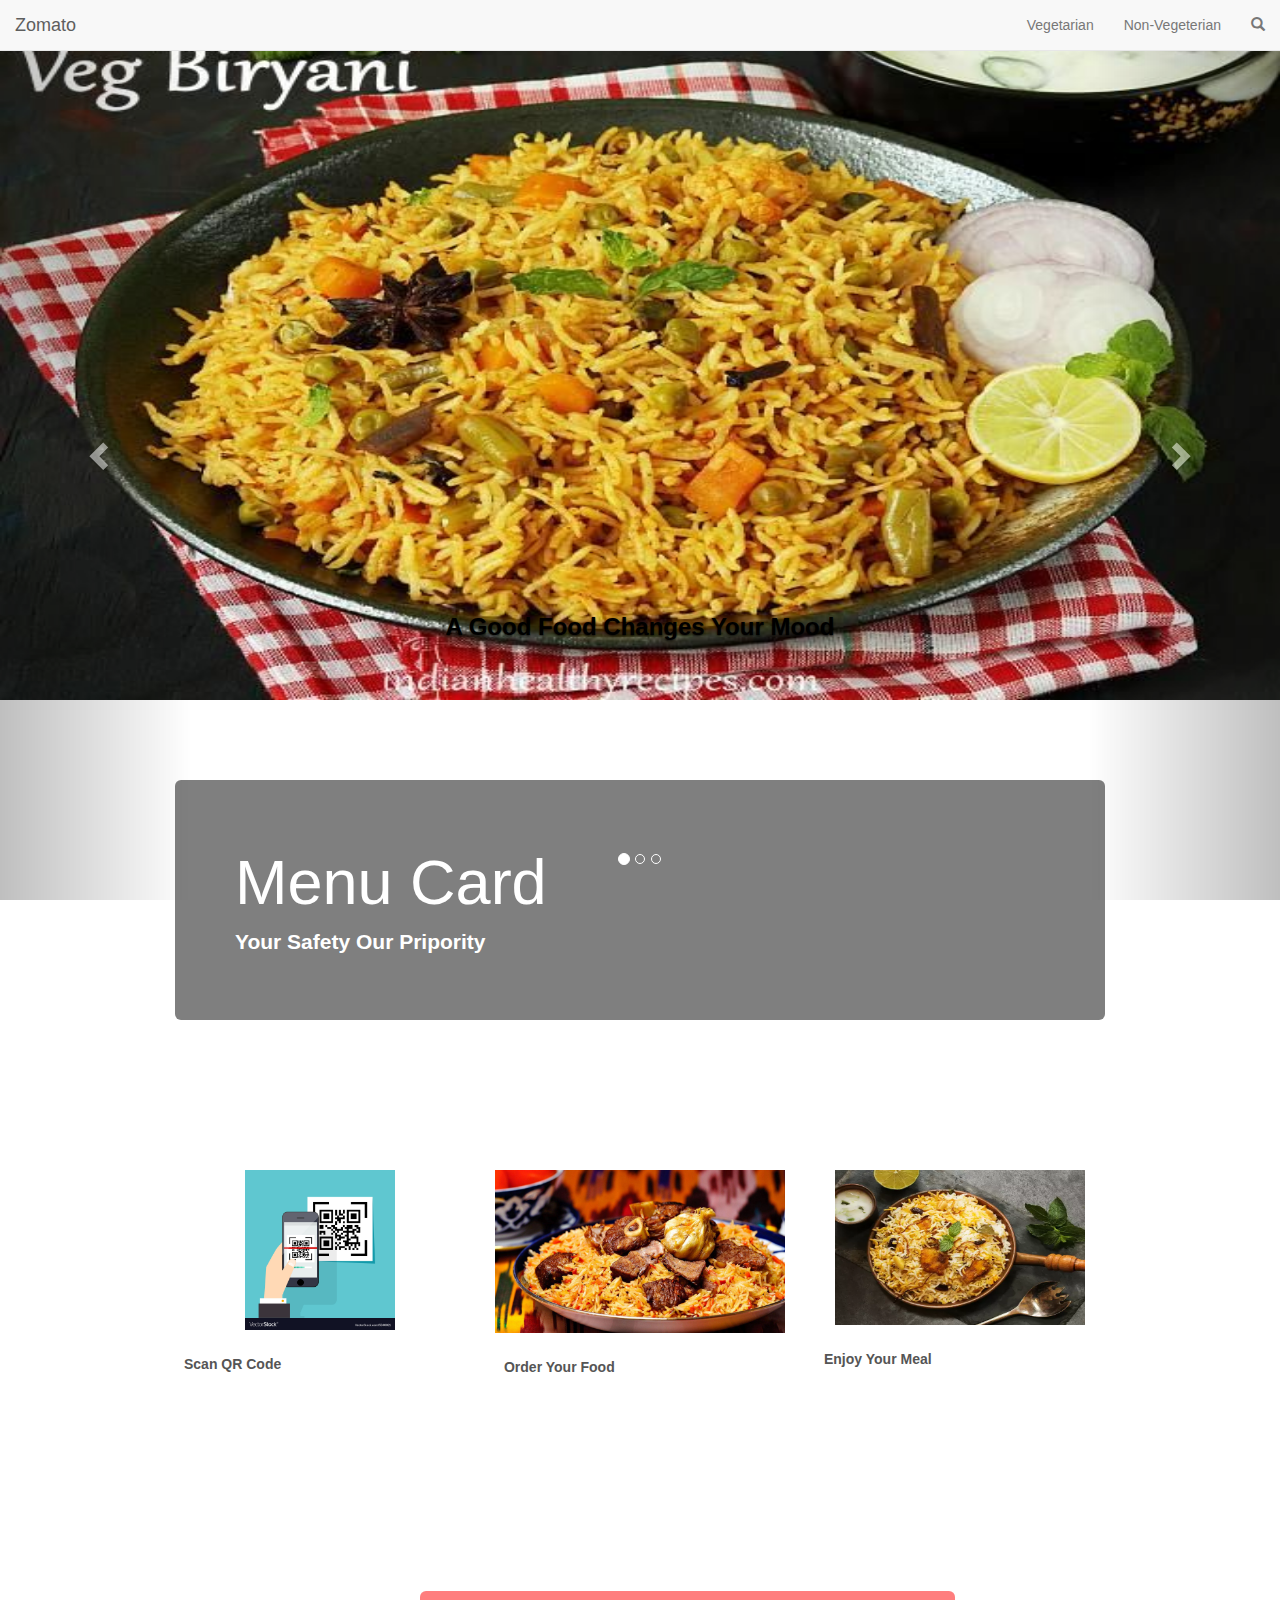
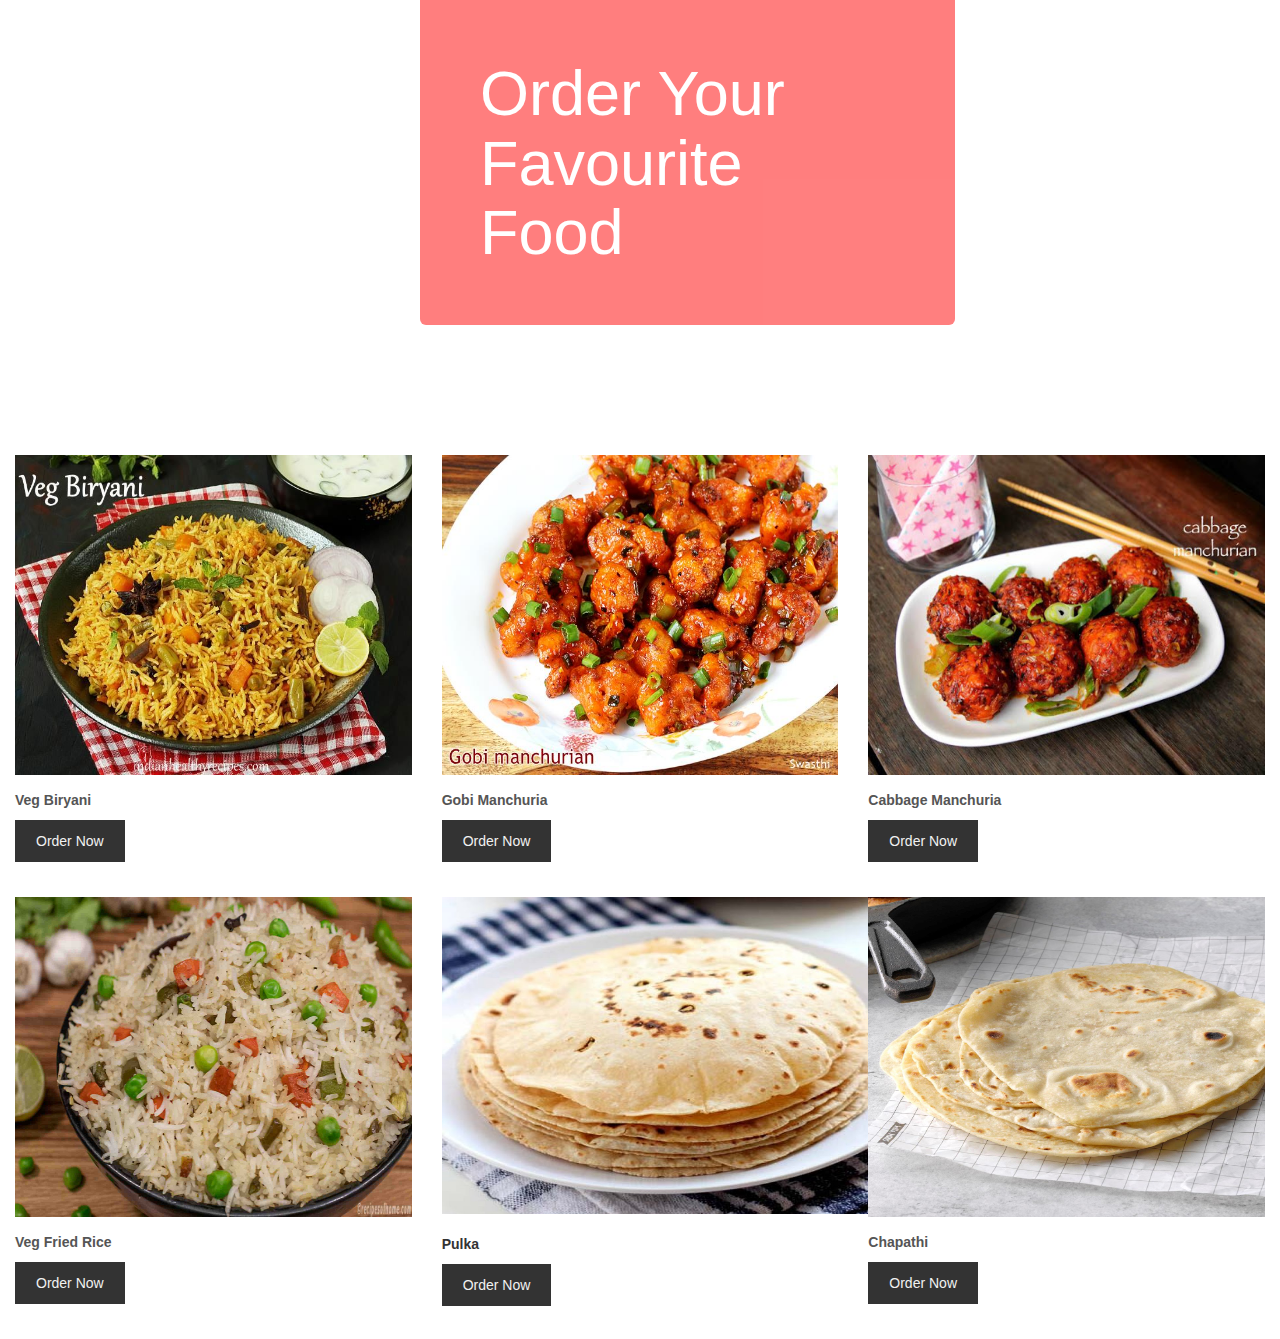
<file: index.html>
<!DOCTYPE html>
<html>
    <head>
        <title>Menu </title>
        <meta charset="utf-8">
        <meta name="viewport" content="width=device-width, initial-scale=1">
        <link rel="stylesheet" href="https://maxcdn.bootstrapcdn.com/bootstrap/3.4.1/css/bootstrap.min.css">
        <script src="https://ajax.googleapis.com/ajax/libs/jquery/3.5.1/jquery.min.js"></script>
        <script src="https://maxcdn.bootstrapcdn.com/bootstrap/3.4.1/js/bootstrap.min.js"></script>
      
        <!--css file-->
        <link rel="stylesheet" href="css/all.css">
       <!--awesomefont-->
        <link rel="stylesheet" href="css/all copy.css">
        <link rel="stylesheet" href="https://cdnjs.cloudflare.com/ajax/libs/font-awesome/4.7.0/css/font-awesome.min.css">


        <!-- google fonts -->
        <link href="https://fonts.googleapis.com/css?family=Courgette" rel="stylesheet">

    </head>
    <body>
        <nav class="navbar navbar-default navbar-fixed-top">
            <div class="container-fluid">
                <div class="navbar-header">
                    <button type="button" class="navbar-toggle" data-toggle="collapse" data-target="#myNavbar">
                        <span class="icon-bar"></span>
                        <span class="icon-bar"></span>
                        <span class="icon-bar"></span>                        
                      </button>
                      <a class="navbar-brand" href="#">Zomato</a>
                    </div>
                    <div class="collapse navbar-collapse" id="myNavbar">
                      <ul class="nav navbar-nav navbar-right">
                        <li><a class="active" href="index.html">Vegetarian</a></li>
                        <li><a href="in.html">Non-Vegeterian</a></li>
                        <li><a href="#"><span class="glyphicon glyphicon-search"></span></a></li>
                      </ul>
                    </div>
                  </div>
                </nav>



          





































        <div id="mycarousel" class="carousel-slide" data-ride="carousel">
            <ol class="carousel-indicators">
                <li data-target="mycarousel" data-slide-to="0" class="active"></li>
                <li data-target="mycarousel" data-slide-to="1"></li>
                <li data-target="mycarousel" data-slide-to="2"></li>
            </ol>
        <!--wrapper-->
        <div class="carousel-inner" role="listbox">
            <div class="item active">
               <img src="img/vegbir.jpg" style="height: 700px; width: 1500px;">
               <div class="carousel-caption">
                   <h3><strong>A Good Food Changes Your Mood</strong></h3>
               </div>
            </div>
            <div class="item">
                <img src="img/tortilla.jpg" style="height: 700px; width: 1500px;">
                <div class="carousel-caption">
                    <h3><strong>Your Food Like Your Home</strong> </h3>
                </div>
            </div>
            <div class="item">
                <img src="img/cabage man.jpg" style="height: 700px; width: 1500px;">
                <div class="carousel-caption">
                    <h3><strong>Enjoy Your Meal</strong></h3>
                </div>
            </div>
        </div>
         <!-- Left and right controls -->
    <a class="left carousel-control" href="#myCarousel" role="button" data-slide="prev">
        <span class="glyphicon glyphicon-chevron-left" aria-hidden="true"></span>
        <span class="sr-only">Previous</span>
      </a>
      <a class="right carousel-control" href="#myCarousel" role="button" data-slide="next">
        <span class="glyphicon glyphicon-chevron-right" aria-hidden="true"></span>
        <span class="sr-only">Next</span>
      </a>





        </div>



















        <div class="container">
          <div class="jumbotron text-centre" id="jumbotron">
            <h1>Menu Card</h1>
            <p><strong>Your Safety Our Pripority</strong></p>
          </div>
            

        <br><br><br><br><br><br>
        
           <div class="row">
            <div class="col-sm-4">
                <div class="thumbnail" id="thumbnail2">
                    <a href="img/scan-qr-code-to-mobile-phone-electronic-scan-vector-5940021.jpg" alt="QR" target="blank">
                    <img src="img/scan-qr-code-to-mobile-phone-electronic-scan-vector-5940021.jpg" style="height: 160px; width: 150px;" class="img-round">
                <div class="caption">
                    <p><strong>Scan QR Code</strong></p>
                </div></a>
                </div>
            </div>
            <div class="col-sm-4">
                <div class="thumbnail" id="thumbnail3">
                    <a href="img/wp3053378.jpg" alt="Order" target="blank">
                    <img src="img/wp3053378.jpg" id="img" class="img-round">
                <div class="caption">
                    <p><strong>Order Your Food</strong></p>
                </div></a>



                </div>
            </div>
            <div class="col-sm-4">
                <div class="thumbnail" id="thumbnail1">
                    <a href="img/eat-food-biryani-gettyimages-488481490.webp">
                    <img src="img/eat-food-biryani-gettyimages-488481490.webp" style="height: 155px; width: 250px;" class="img-round">
                <div class="caption">
                    <p><strong>Enjoy Your Meal</strong></p>
                </div></a>
                </div>
            </div>






        </div>
           </div>

           <div class="container">
              
            <div class="row">
              <div class="col-sm-12">
                <div class="jumbotron text-centre" id="Heading">
                  <h1>Order Your Favourite Food</h1>
                 </div>
              </div>
            </div>
               
           </div>
           <br>
           <div class="container-fluid">
            <div class="row">
              <div class="col-sm-4">
                  <div class="thumbnail order">
                      <img class="img-round" src="img/vegbir.jpg" style="height:320px;width: 430px;">
                      <p><b>Veg Biryani</b></p>
                      <button class="btn" data-toggle="modal" data-target="#myModal">Order Now</button>
                  </div>
              </div>

             
                <div class="col-sm-4">
                  <div class="thumbnail order">
                 <img class="img-round" src="img/gobi-manchurian-1.jpg" style="height:320px;width: 500px;">
                 <p><strong>Gobi Manchuria</strong></p>
                 <button class="btn" data-toggle="modal" data-target="#myModal">Order Now</button>
               </div>
             </div>
             
             
          
              <div class="col-sm-4">
               <div class="thumbnail order">
                   <img class="img-round" src="img/cabage man.jpg" style="height:320px;width: 500px;">
                   <p><b>Cabbage Manchuria</b></p>
                   <button class="btn" data-toggle="modal" data-target="#myModal">Order Now</button>
               </div>
             </div>

               <div class="col-sm-4">
                 <div class="thumbnail order">
                   <img src="img/veg fried.jpg" class="img-round" style="height:320px;width: 450px;">
                   <p> <strong>Veg Fried Rice</strong> </p>
                   <button class="btn" data-toggle="modal" data-target="#my-Modal">Order Now</button>
                 </div>
               </div>

               <div class="col-sm-4">
                 <div class="thumnail order"> 
                   <img src="img/pulka.jpg" class="img-round" style="height:317px;width: 450px;">
                 <p><strong><br>  Pulka</strong></p>
                  <button class="btn" data-target="#my-modal" data-toggle="modal">Order Now</button>
                  </div>
               </div>

               <div class="col-sm-4">
                 <div class="thumbnail order">
                   <img src="img/tortilla.jpg" class="img-round" style="height:320px;width: 480px;">
                   <p><strong>Chapathi</strong></p>
                   <button class="btn" data-target="#my-modal" data-toggle="modal">Order Now</button>
               
                 </div>
               </div>






             </div>
           </div>
          

              

<!-- Modal -->
<div class="modal fade" id="myModal" role="dialog">
  <div class="modal-dialog">

    <!-- Modal content-->
    <div class="modal-content">
      <div class="modal-header">
        <button type="button" class="close" data-dismiss="modal">&times;</button>
        <h4><span class="glyphicon glyphicon-lock"></span> Tickets</h4>
      </div>
      <div class="modal-body">
        <form role="form">
          <div class="form-group">
            <label for="psw"><span class="glyphicon glyphicon-cutlery"></span> Full Plate</label>
            <input type="number" class="form-control" id="psw" placeholder="How many?">
          </div>
          <div class="form-group">
            <label for="usrname"><span><i class="fa fa-pepper-hot"></i></span>Any Specifications</label>
            <input type="text" class="form-control" id="username" placeholder="Enter Specifications">
          </div>
          <button type="submit" class="btn btn-block">Pay
            <span class="glyphicon glyphicon-ok"></span>
          </button>
        </form>
      </div>
      <div class="modal-footer">
        <button type="submit" class="btn btn-danger btn-default pull-left" data-dismiss="modal">
          <span class="glyphicon glyphicon-remove"></span> Cancel
        </button>
        <p>Need <a href="#">help?</a></p>
      </div>
    </div>
  </div>
</div>
               
               













           
        
           </body>














</html>
</file>
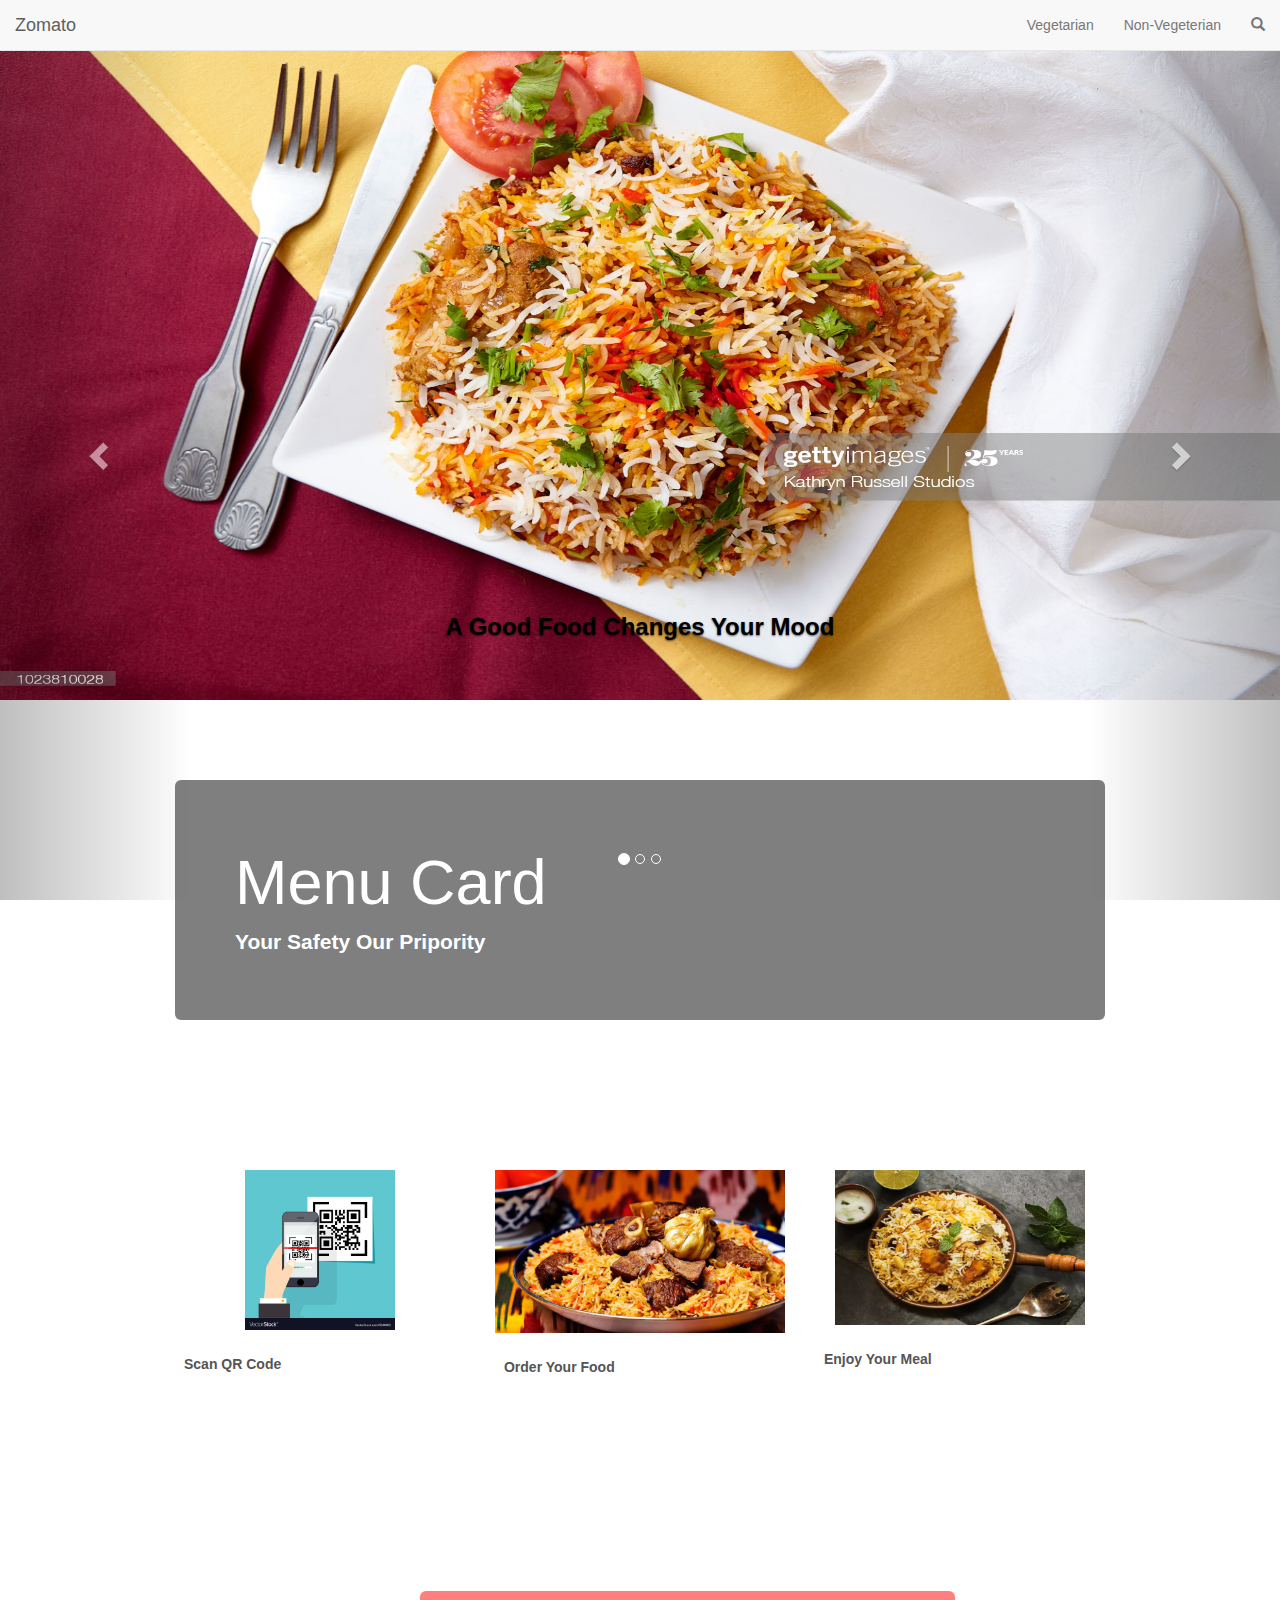
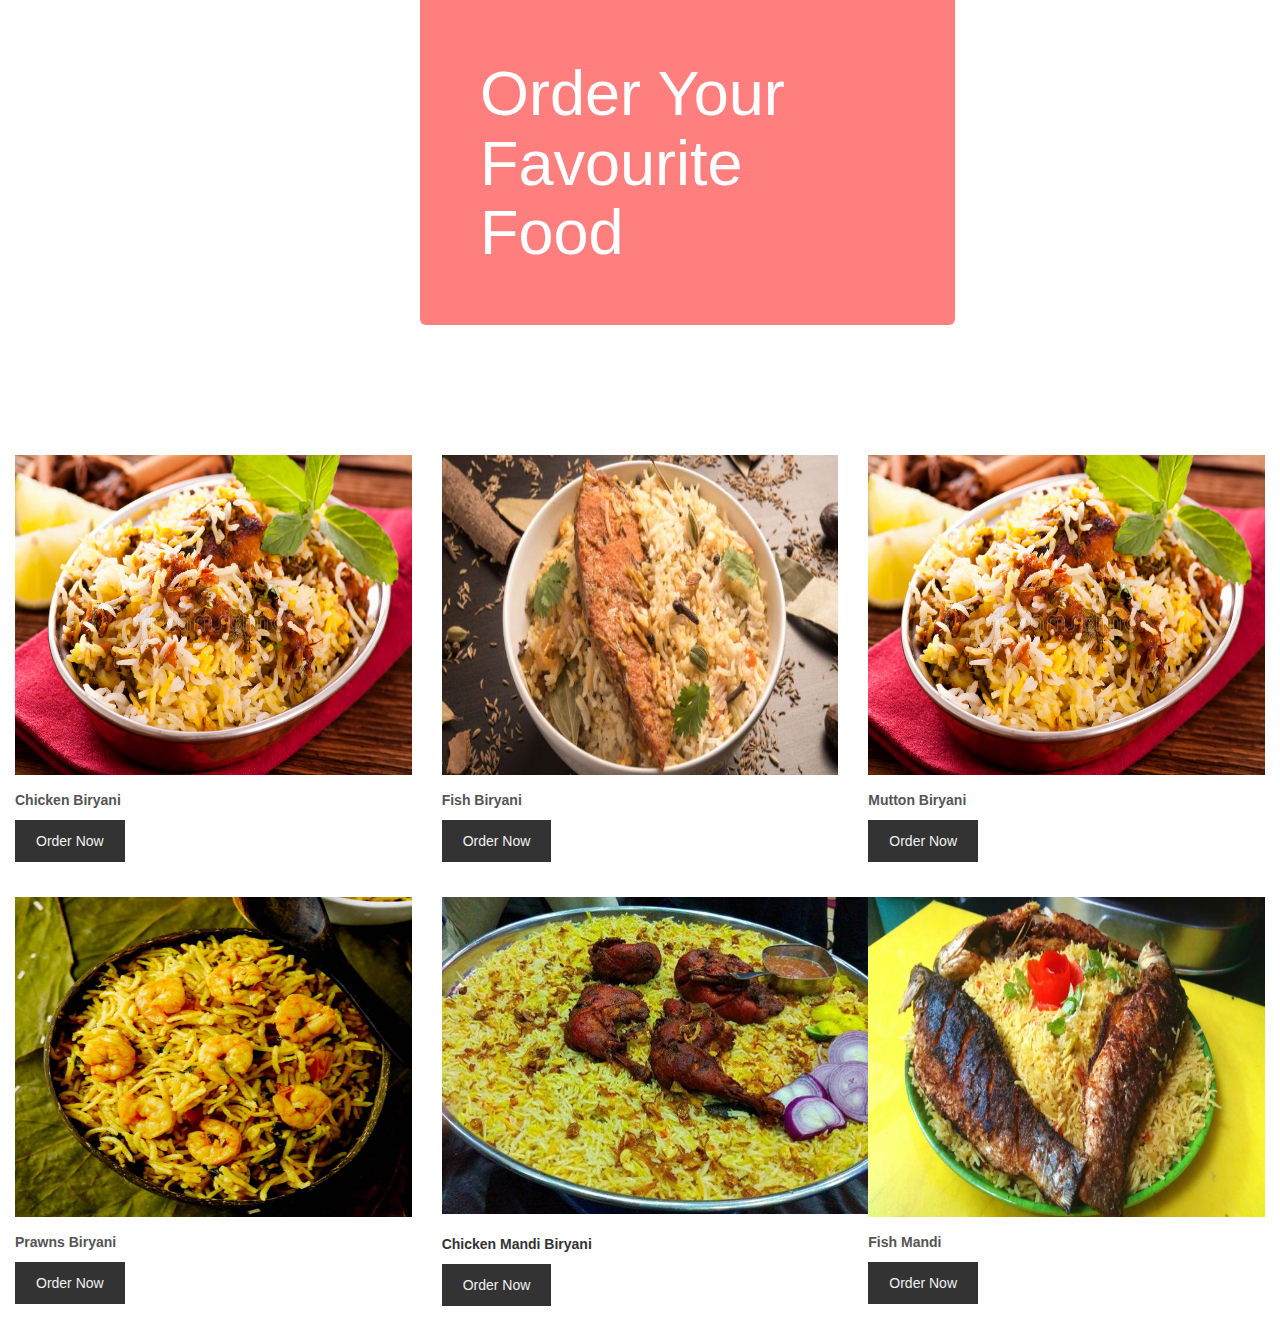
<file: in.html>
<!DOCTYPE html>
<html>
    <head>
        <title>Menu </title>
        <meta charset="utf-8">
        <meta name="viewport" content="width=device-width, initial-scale=1">
        <link rel="stylesheet" href="https://maxcdn.bootstrapcdn.com/bootstrap/3.4.1/css/bootstrap.min.css">
        <script src="https://ajax.googleapis.com/ajax/libs/jquery/3.5.1/jquery.min.js"></script>
        <script src="https://maxcdn.bootstrapcdn.com/bootstrap/3.4.1/js/bootstrap.min.js"></script>
      
        <!--css file-->
        <link rel="stylesheet" href="css/all.css">
       <!--awesomefont-->
        <link rel="stylesheet" href="css/all copy.css">
        <link rel="stylesheet" href="https://cdnjs.cloudflare.com/ajax/libs/font-awesome/4.7.0/css/font-awesome.min.css">


        <!-- google fonts -->
        <link href="https://fonts.googleapis.com/css?family=Courgette" rel="stylesheet">

    </head>
    <body>
        <nav class="navbar navbar-default navbar-fixed-top">
            <div class="container-fluid">
                <div class="navbar-header">
                    <button type="button" class="navbar-toggle" data-toggle="collapse" data-target="#myNavbar">
                        <span class="icon-bar"></span>
                        <span class="icon-bar"></span>
                        <span class="icon-bar"></span>                        
                      </button>
                      <a class="navbar-brand" href="#">Zomato</a>
                    </div>
                    <div class="collapse navbar-collapse" id="myNavbar">
                      <ul class="nav navbar-nav navbar-right">
                        <li><a class="active" href="index.html">Vegetarian</a></li>
                        <li><a href="in.html">Non-Vegeterian</a></li>
                        <li><a href="#"><span class="glyphicon glyphicon-search"></span></a></li>
                      </ul>
                    </div>
                  </div>
                </nav>



          





































        <div id="mycarousel" class="carousel-slide" data-ride="carousel">
            <ol class="carousel-indicators">
                <li data-target="mycarousel" data-slide-to="0" class="active"></li>
                <li data-target="mycarousel" data-slide-to="1"></li>
                <li data-target="mycarousel" data-slide-to="2"></li>
            </ol>
        <!--wrapper-->
        <div class="carousel-inner" role="listbox">
            <div class="item active">
               <img src="img/gettyimages-1023810028-2048x2048.jpg" style="height: 700px; width: 1500px;">
               <div class="carousel-caption">
                   <h3><strong>A Good Food Changes Your Mood</strong></h3>
               </div>
            </div>
            <div class="item">
                <img src="img/gettyimages-168918303-2048x2048.jpg" style="height: 700px; width: 1500px;">
                <div class="carousel-caption">
                    <h3><strong>Your Food Like Your Home</strong> </h3>
                </div>
            </div>
            <div class="item">
                <img src="img/gettyimages-522228964-2048x2048.jpg" style="height: 700px; width: 1500px;">
                <div class="carousel-caption">
                    <h3><strong>Enjoy Your Meal</strong></h3>
                </div>
            </div>
        </div>
         <!-- Left and right controls -->
    <a class="left carousel-control" href="#myCarousel" role="button" data-slide="prev">
        <span class="glyphicon glyphicon-chevron-left" aria-hidden="true"></span>
        <span class="sr-only">Previous</span>
      </a>
      <a class="right carousel-control" href="#myCarousel" role="button" data-slide="next">
        <span class="glyphicon glyphicon-chevron-right" aria-hidden="true"></span>
        <span class="sr-only">Next</span>
      </a>





        </div>



















        <div class="container">
          <div class="jumbotron text-centre" id="jumbotron">
            <h1>Menu Card</h1>
            <p><strong>Your Safety Our Pripority</strong></p>
          </div>
            

        <br><br><br><br><br><br>
        
           <div class="row">
            <div class="col-sm-4">
                <div class="thumbnail" id="thumbnail2">
                    <a href="img/scan-qr-code-to-mobile-phone-electronic-scan-vector-5940021.jpg" alt="QR" target="blank">
                    <img src="img/scan-qr-code-to-mobile-phone-electronic-scan-vector-5940021.jpg" style="height: 160px; width: 150px;" class="img-round">
                <div class="caption">
                    <p><strong>Scan QR Code</strong></p>
                </div></a>
                </div>
            </div>
            <div class="col-sm-4">
                <div class="thumbnail" id="thumbnail3">
                    <a href="img/wp3053378.jpg" alt="Order" target="blank">
                    <img src="img/wp3053378.jpg" id="img" class="img-round">
                <div class="caption">
                    <p><strong>Order Your Food</strong></p>
                </div></a>



                </div>
            </div>
            <div class="col-sm-4">
                <div class="thumbnail" id="thumbnail1">
                    <a href="img/eat-food-biryani-gettyimages-488481490.webp">
                    <img src="img/eat-food-biryani-gettyimages-488481490.webp" style="height: 155px; width: 250px;" class="img-round">
                <div class="caption">
                    <p><strong>Enjoy Your Meal</strong></p>
                </div></a>
                </div>
            </div>






        </div>
           </div>

           <div class="container">
              
            <div class="row">
              <div class="col-sm-12">
                <div class="jumbotron text-centre" id="Heading">
                  <h1>Order Your Favourite Food</h1>
                 </div>
              </div>
            </div>
               
           </div>
           <br>
           <div class="container-fluid">
            <div class="row">
              <div class="col-sm-4">
                  <div class="thumbnail order">
                      <img class="img-round" src="img/1.jpg" style="height:320px;width: 430px;">
                      <p><b>Chicken Biryani</b></p>
                      <button class="btn" data-toggle="modal" data-target="#myModal">Order Now</button>
                  </div>
              </div>

             
                <div class="col-sm-4">
                  <div class="thumbnail order">
                 <img class="img-round" src="img/fish.jpg" style="height:320px;width: 500px;">
                 <p><strong>Fish Biryani</strong></p>
                 <button class="btn" data-toggle="modal" data-target="#myModal">Order Now</button>
               </div>
             </div>
             
             
          
              <div class="col-sm-4">
               <div class="thumbnail order">
                   <img class="img-round" src="img/1.jpg" style="height:320px;width: 500px;">
                   <p><b>Mutton Biryani</b></p>
                   <button class="btn" data-toggle="modal" data-target="#myModal">Order Now</button>
               </div>
             </div>

               <div class="col-sm-4">
                 <div class="thumbnail order">
                   <img src="img/prawn-biryani-eral-biriyani-recipe-1.jpg" class="img-round" style="height:320px;width: 450px;">
                   <p> <strong>Prawns Biryani</strong> </p>
                   <button class="btn" data-toggle="modal" data-target="#my-Modal">Order Now</button>
                 </div>
               </div>

               <div class="col-sm-4">
                 <div class="thumnail order"> 
                   <img src="img/Mandi-i.jpg" class="img-round" style="height:317px;width: 450px;">
                 <p><strong><br>  Chicken Mandi Biryani</strong></p>
                  <button class="btn" data-target="#my-modal" data-toggle="modal">Order Now</button>
                  </div>
               </div>

               <div class="col-sm-4">
                 <div class="thumbnail order">
                   <img src="img/fish mandi.jpg" class="img-round" style="height:320px;width: 480px;">
                   <p><strong>Fish Mandi</strong></p>
                   <button class="btn" data-target="#my-modal" data-toggle="modal">Order Now</button>
               
                 </div>
               </div>






             </div>
           </div>
          

              

<!-- Modal -->
<div class="modal fade" id="myModal" role="dialog">
  <div class="modal-dialog">

    <!-- Modal content-->
    <div class="modal-content">
      <div class="modal-header">
        <button type="button" class="close" data-dismiss="modal">&times;</button>
        <h4><span class="glyphicon glyphicon-lock"></span> Tickets</h4>
      </div>
      <div class="modal-body">
        <form role="form">
          <div class="form-group">
            <label for="psw"><span class="glyphicon glyphicon-cutlery"></span> Full Plate</label>
            <input type="number" class="form-control" id="psw" placeholder="How many?">
          </div>
          <div class="form-group">
            <label for="usrname"><span><i class="fa fa-pepper-hot"></i></span>Any Specifications</label>
            <input type="text" class="form-control" id="username" placeholder="Enter Specifications">
          </div>
          <button type="submit" class="btn btn-block">Pay
            <span class="glyphicon glyphicon-ok"></span>
          </button>
        </form>
      </div>
      <div class="modal-footer">
        <button type="submit" class="btn btn-danger btn-default pull-left" data-dismiss="modal">
          <span class="glyphicon glyphicon-remove"></span> Cancel
        </button>
        <p>Need <a href="#">help?</a></p>
      </div>
    </div>
  </div>
</div>
               
               













           
        
           </body>














</html>
</file>
<file: css/all.css>
*{
    box-sizing: border-box;
}
.container{
    padding: 80px 120px;
}
#thumbnail1:hover{
border-color:black;
text-decoration: none;
opacity: 0.5;
}
#thumbnail2:hover{
    border-color:black;
    text-decoration: none;
    opacity: 0.5;
    }
#thumbnail3:hover{
    border-color:black;
    text-decoration: none;
    opacity: 0.5;
    }
.carousel-inner img {
    
    
    margin: auto;
  }
  
  .carousel-caption h3 {
    color:black;
  }
  
  @media (max-width: 600px) {
    .carousel-caption {
      display: none; /* Hide the carousel text when the screen is less than 600 pixels wide */
    }
  }
  .bg-1 {
    background: #2d2d30;
    color: #bdbdbd;
  }
  .bg-1 h3 {color: #fff;}
  .bg-1 p {font-style: italic;}
  .list-group-item:first-child {
    border-top-right-radius: 0;
    border-top-left-radius: 0;
  }
  .list-group-item:last-child {
    border-bottom-right-radius: 0;
    border-bottom-left-radius: 0;
  }
  .thumbnail {
    padding: 0 0 15px 0;
    border: none;
    border-radius: 0;
  }
  .thumbnail p {
    margin-top: 15px;
    color: #555;
  }
  .btn {
    padding: 10px 20px;
    background-color: #333;
    color: #f1f1f1;
    border-radius: 0;
    transition: .2s;
  }
  .btn:hover, .btn:focus {
    border: 1px solid #333;
    background-color: #fff;
    color: #000;
  }
  .modal-header, h4, .close {
    background-color: #333;
    color: #fff !important;
    text-align: center;
    font-size: 30px;
  }
  .modal-header, .modal-body {
    padding: 40px 50px;
  }
  #Heading{
    margin-left: 245px;

  }
  #myNavbar>ul>li:hover{
    background-color: #000;
   

  }
  #myNavbar>ul>li>a:hover{
    color: white;
  }
  .jumbotron{
    background-color: #000;
    color: white;
    opacity: 0.5;
  }
  #jumbotron:hover{
    background-color :red;
  }
  #Heading{
    background-color: red;
    margin-right: 150px;

  }
  #Heading:hover{
    color: #000;
  }
</file>
